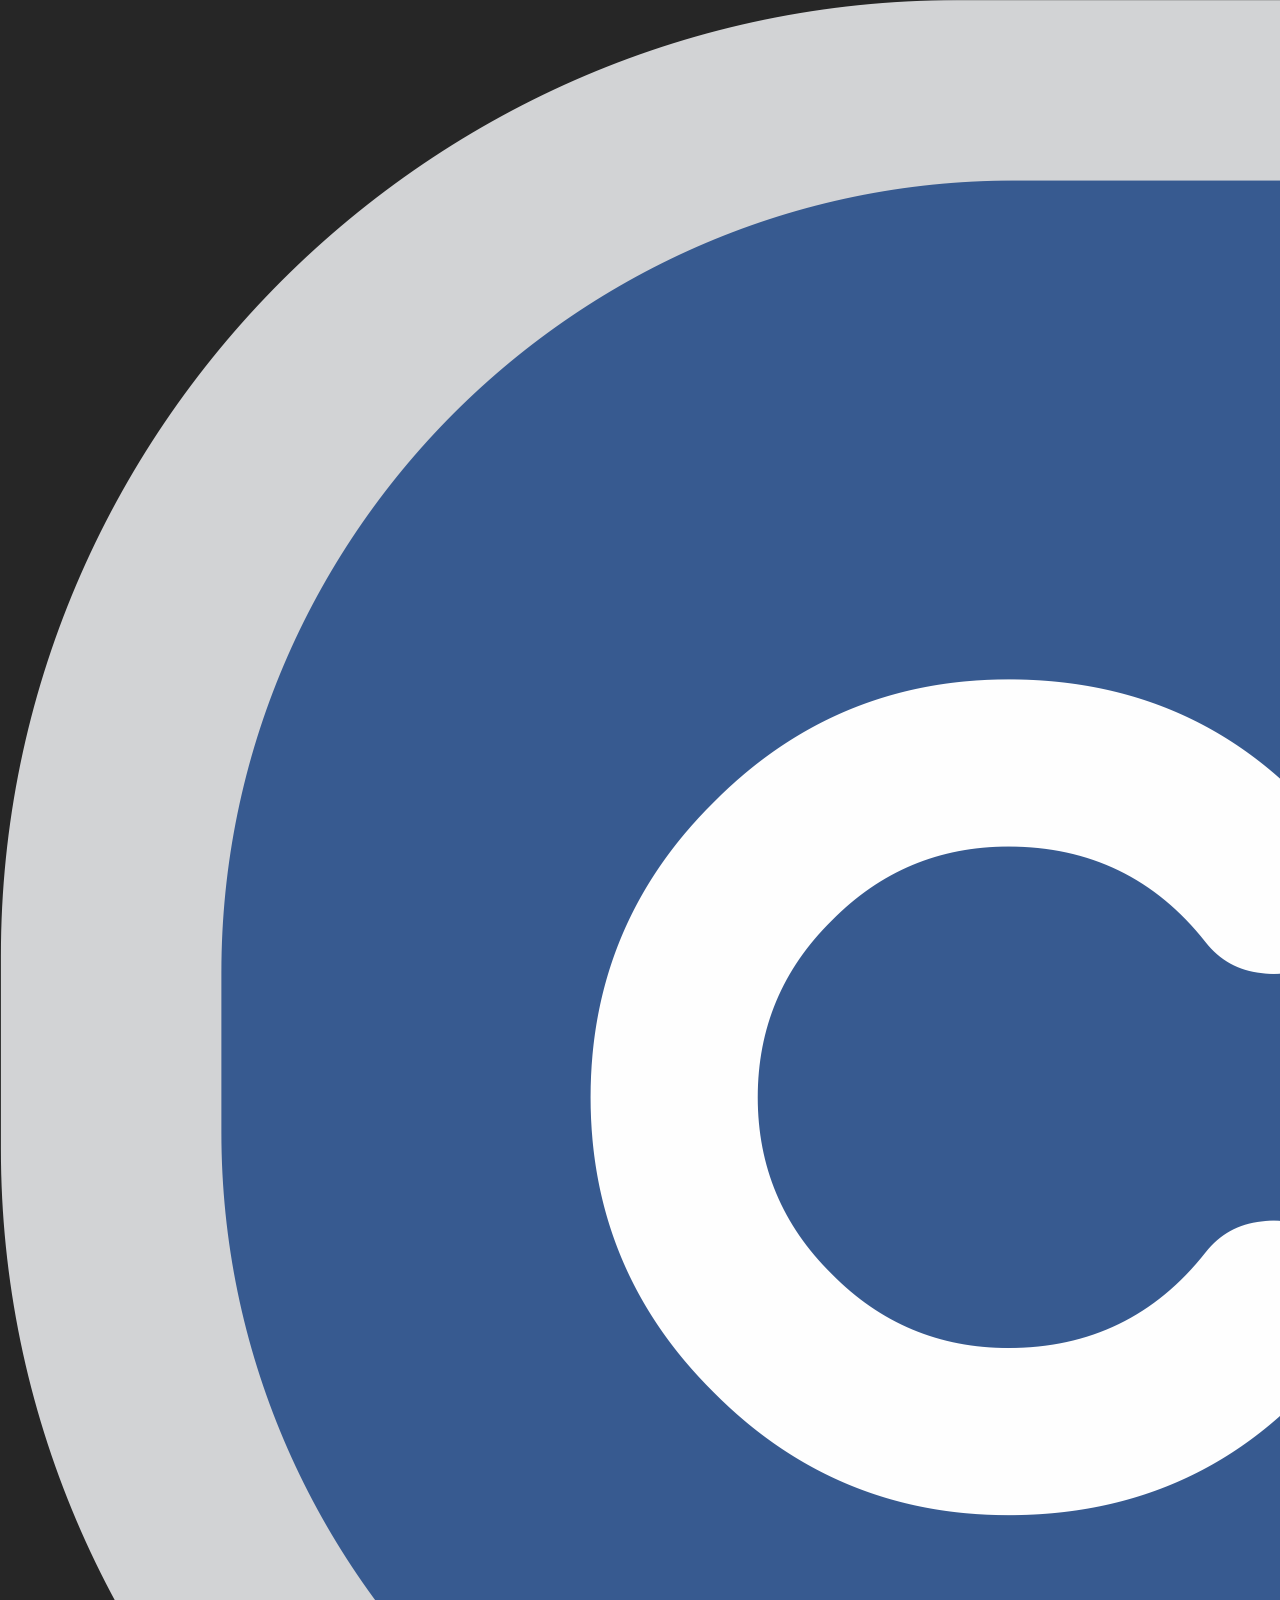
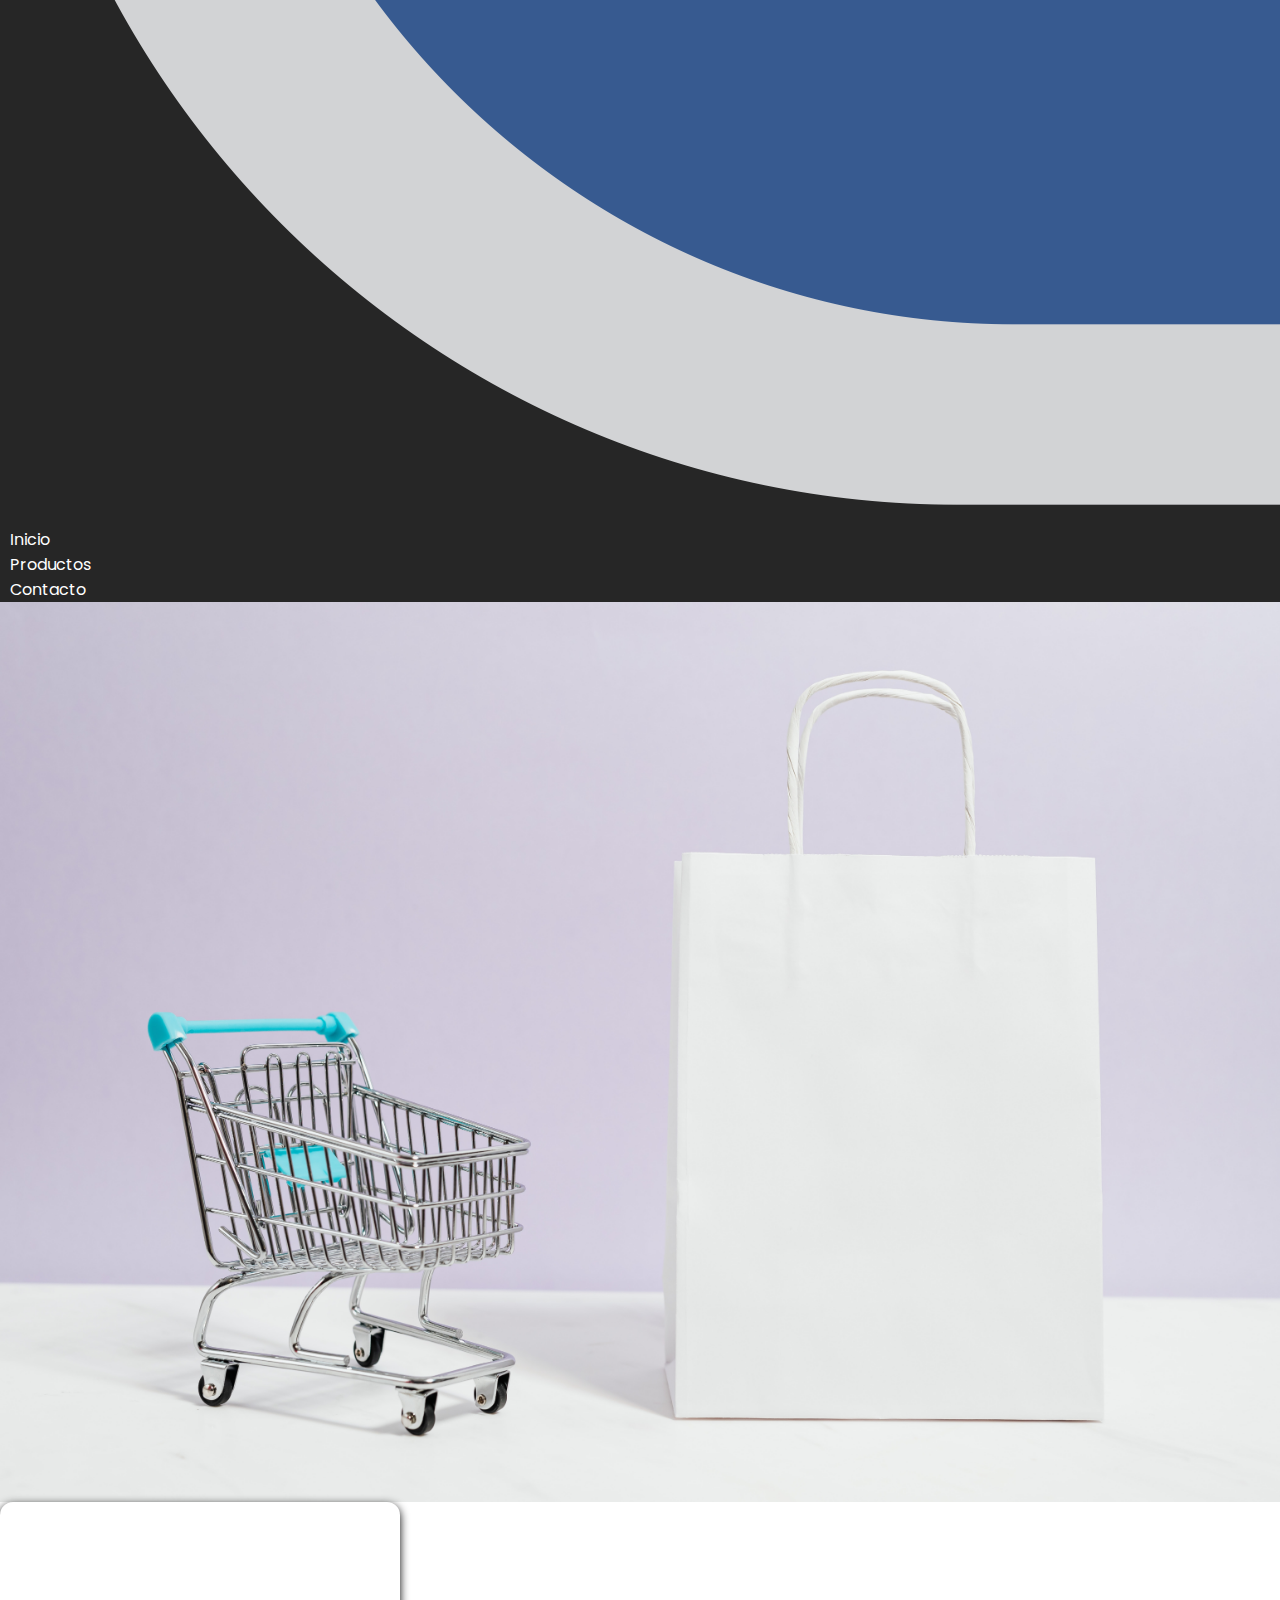
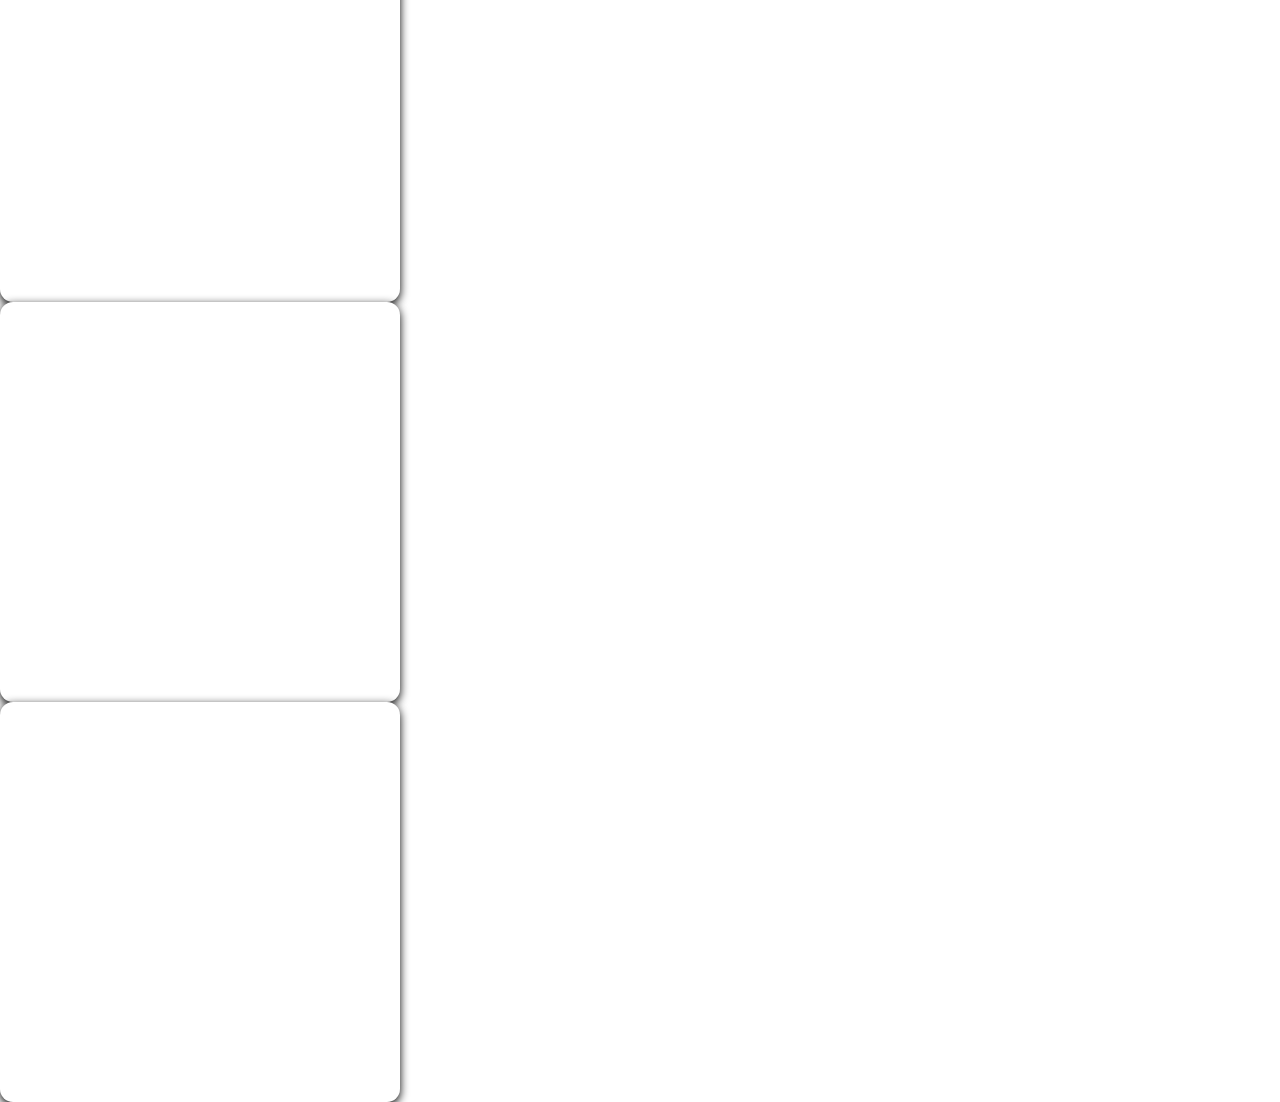
<file: index.html>
<!DOCTYPE html>
<html lang="es">

<head>
    <meta charset="UTF-8">
    <meta http-equiv="X-UA-Compatible" content="IE=edge">
    <meta name="viewport" content="width=device-width, initial-scale=1.0">
    <!--AOS-->
    <link href="https://unpkg.com/aos@2.3.1/dist/aos.css" rel="stylesheet">
    <link href="https://cdn.jsdelivr.net/npm/bootstrap@5.2.0/dist/css/bootstrap.min.css" rel="stylesheet"
        integrity="sha384-gH2yIJqKdNHPEq0n4Mqa/HGKIhSkIHeL5AyhkYV8i59U5AR6csBvApHHNl/vI1Bx" crossorigin="anonymous">
    <link rel="stylesheet" href="https://cdn.jsdelivr.net/npm/bootstrap-icons@1.9.1/font/bootstrap-icons.css">
    <link rel="stylesheet" href="styles/index.css">
    <title>Document</title>
</head>

<body class="container-fluid">
    <header>
       <div class="sidebar-container">
            <div class="icon-menu d-flex justify-content-end">
                <img src="./img/menu.png" class="img-fluid logo-bars" id="logo" alt="">
            </div>
            <nav class="sidebar active" id="menu" >
                <div class="menu" >
                    <ul class="links-container">
                        <li class="dashboar"><a href="#" class="nav-link">Inicio</a></li>
                        <li class="dashboar"><a href="pages/productos.html" class="nav-link">Productos</a></li>
                        <li class="dashboar"><a href="#" class="nav-link">Contacto</a></li>
                    </ul>
                </div>
            </nav>
        </div>
        <div class="navbar d-flex justify-content-around">
            <div class="img-container">
                <img src="./img/logo.png" class="img-fluid"  alt="">
            </div>
            <ul class="links-container list-unstyled d-flex justify-content-between">
                <li class="nav-li"><a href="#" class="nav-links ">Inicio</a></li>
                <li class="nav-li"><a href="pages/productos.html" class="nav-links ">Productos</a></li>
                <li class="nav-li"><a href="#" class="nav-links ">Contacto</a></li>
            </ul>
        </div>
    </header>
    <main>
        <div class="inicio">
            <h1 data-aos="fade-right" class="tittle text-light">Compra Seguro</h1>
        </div>
        <div class="cards-container d-flex justify-content-around mt-5">
            <div class="cards"></div>
            <div class="cards"></div>
            <div class="cards"></div>
        </div>
    </main>
    <footer>

    </footer>
    <script src="https://unpkg.com/aos@2.3.1/dist/aos.js"></script>
    <script>
        AOS.init();
      </script>
    <script src="https://cdn.jsdelivr.net/npm/bootstrap@5.2.0/dist/js/bootstrap.bundle.min.js"
        integrity="sha384-A3rJD856KowSb7dwlZdYEkO39Gagi7vIsF0jrRAoQmDKKtQBHUuLZ9AsSv4jD4Xa"
        crossorigin="anonymous"></script>
        <script src="/js/main.js"></script>
</body>

</html>
</file>
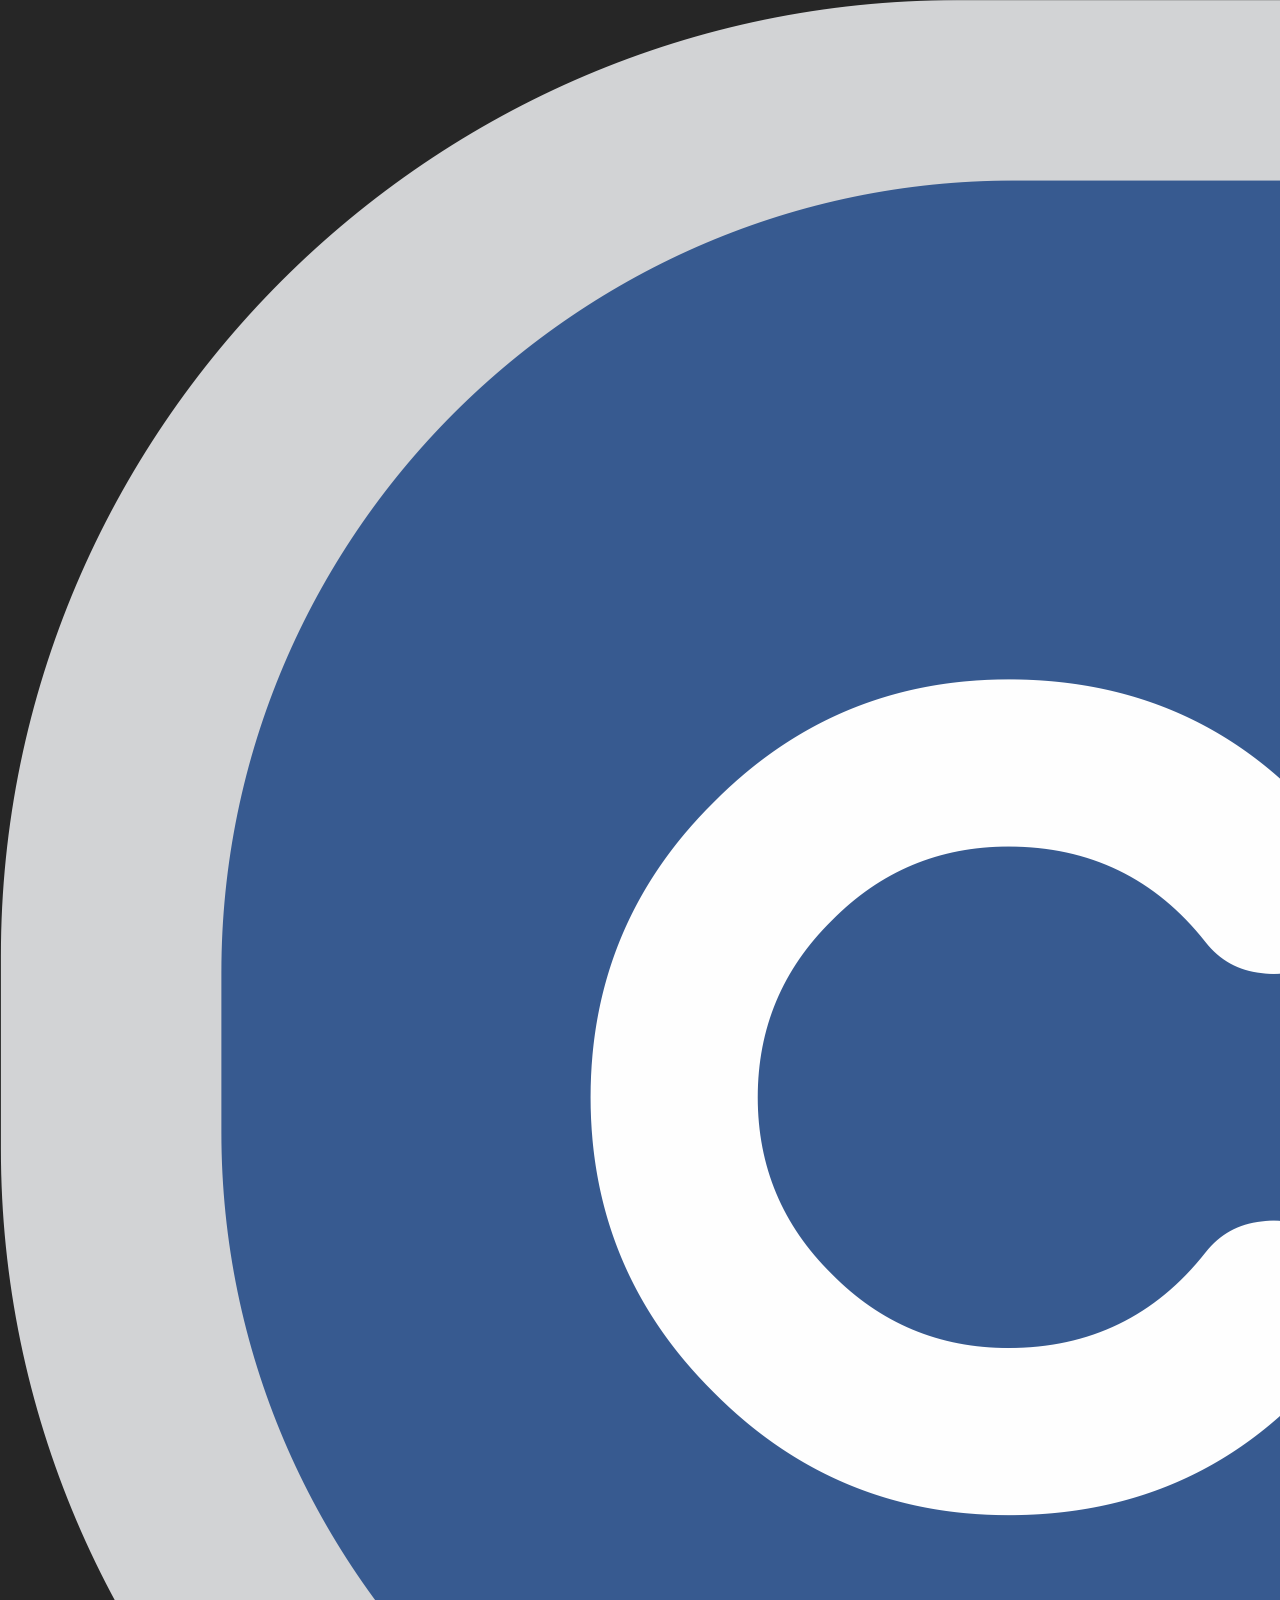
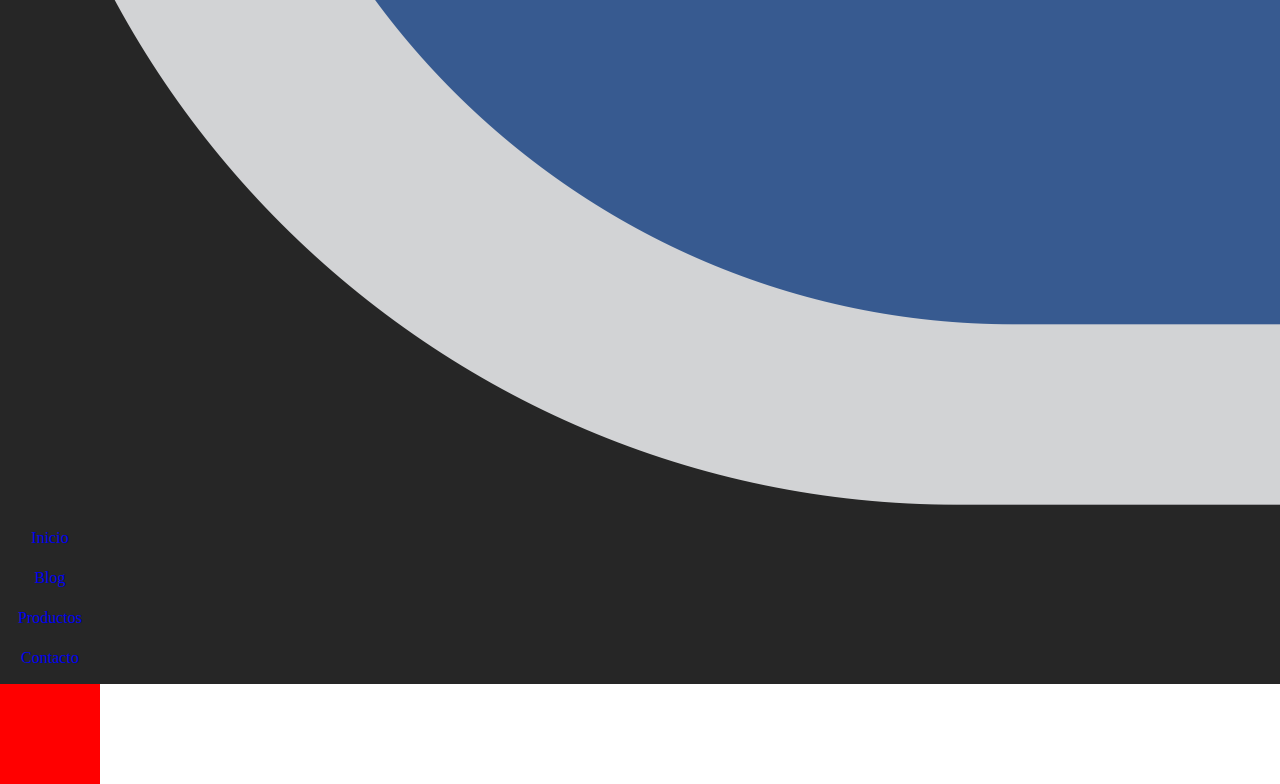
<file: ecommerce/index.html>
<!DOCTYPE html>
<html lang="en">

<head>
    <meta charset="UTF-8">
    <meta http-equiv="X-UA-Compatible" content="IE=edge">
    <meta name="viewport" content="width=device-width, initial-scale=1.0">
    <link href="https://cdn.jsdelivr.net/npm/bootstrap@5.2.0/dist/css/bootstrap.min.css" rel="stylesheet"
        integrity="sha384-gH2yIJqKdNHPEq0n4Mqa/HGKIhSkIHeL5AyhkYV8i59U5AR6csBvApHHNl/vI1Bx" crossorigin="anonymous">
    <link rel="stylesheet" href="https://cdn.jsdelivr.net/npm/bootstrap-icons@1.9.1/font/bootstrap-icons.css">
    <link rel="stylesheet" href="styles/index.css">
    <title>Document</title>
</head>

<body class="container-fluid">
    <header>
        <div class="sidebar-container">
            <div class="icon-menu d-flex justify-content-end">
                <img src="/img/menu.png" class="img-fluid logo-bars" id="logo" alt="">
            </div>
            <nav class="sidebar active" id="menu" >
                <div class="menu" >
                    <ul class="links-container">
                        <li class="dashboar"><a href="#" class="nav-link">Inicio</a></li>
                        <li class="dashboar"><a href="#" class="nav-link">Blog</a></li>
                        <li class="dashboar"><a href="/pages/productos.html" class="nav-link">Productos</a></li>
                        <li class="dashboar"><a href="#" class="nav-link">Contacto</a></li>
                    </ul>
                </div>
            </nav>
        </div>
        <div class="navbar d-flex justify-content-around">
            <div class="img-container">
                <img src="/img/logo.png" class="img-fluid" alt="">
            </div>
            <ul class="links-container list-unstyled d-flex justify-content-between">
                <li class="nav-li"><a href="#" class="nav-links text-light">Inicio</a></li>
                <li class="nav-li"><a href="#" class="nav-links text-light">Blog</a></li>
                <li class="nav-li"><a href="/pages/productos.html" class="nav-links text-light">Productos</a></li>
                <li class="nav-li"><a href="#" class="nav-links text-light">Contacto</a></li>
            </ul>
        </div>
    </header>
    <main>
        <div class="slider">
            
        </div>
    </main>
    <footer>

    </footer>
    <script src="https://cdn.jsdelivr.net/npm/bootstrap@5.2.0/dist/js/bootstrap.bundle.min.js"
        integrity="sha384-A3rJD856KowSb7dwlZdYEkO39Gagi7vIsF0jrRAoQmDKKtQBHUuLZ9AsSv4jD4Xa"
        crossorigin="anonymous"></script>
        <script src="/js/main.js"></script>
</body>

</html>
</file>
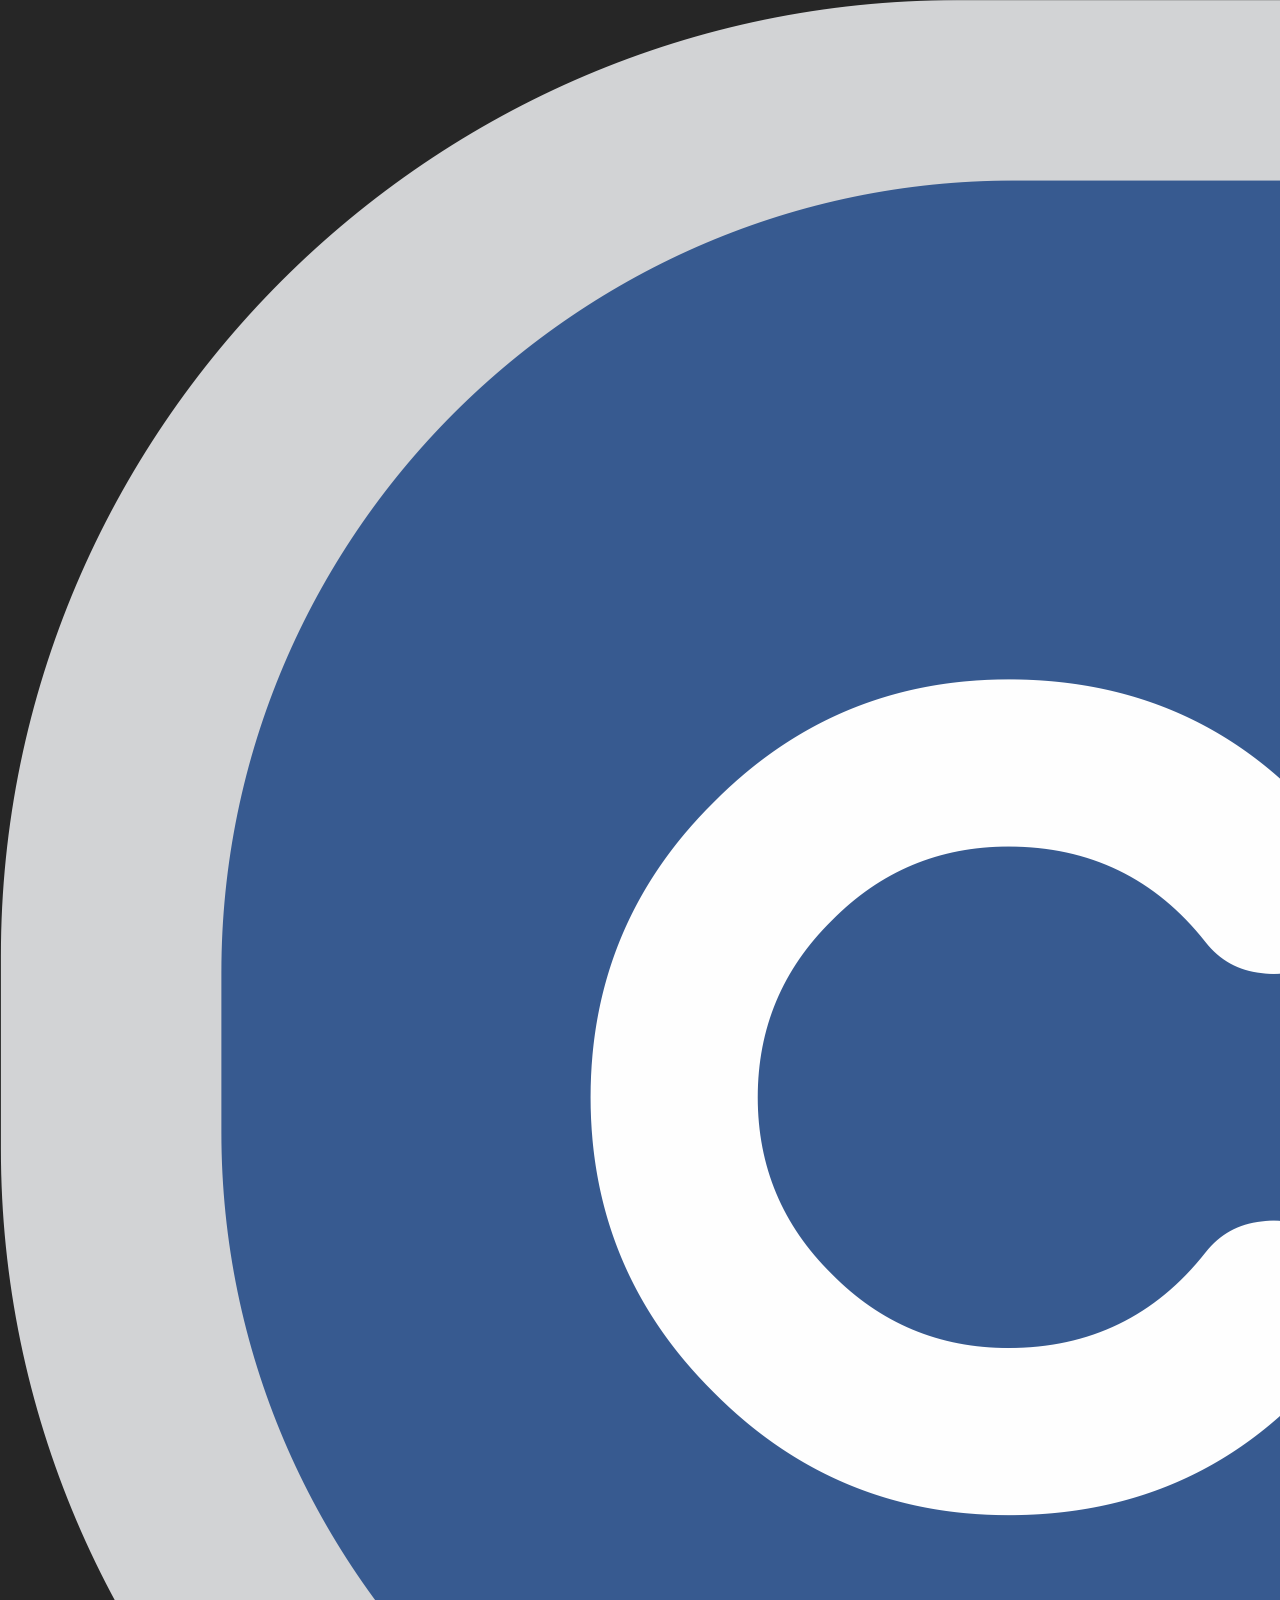
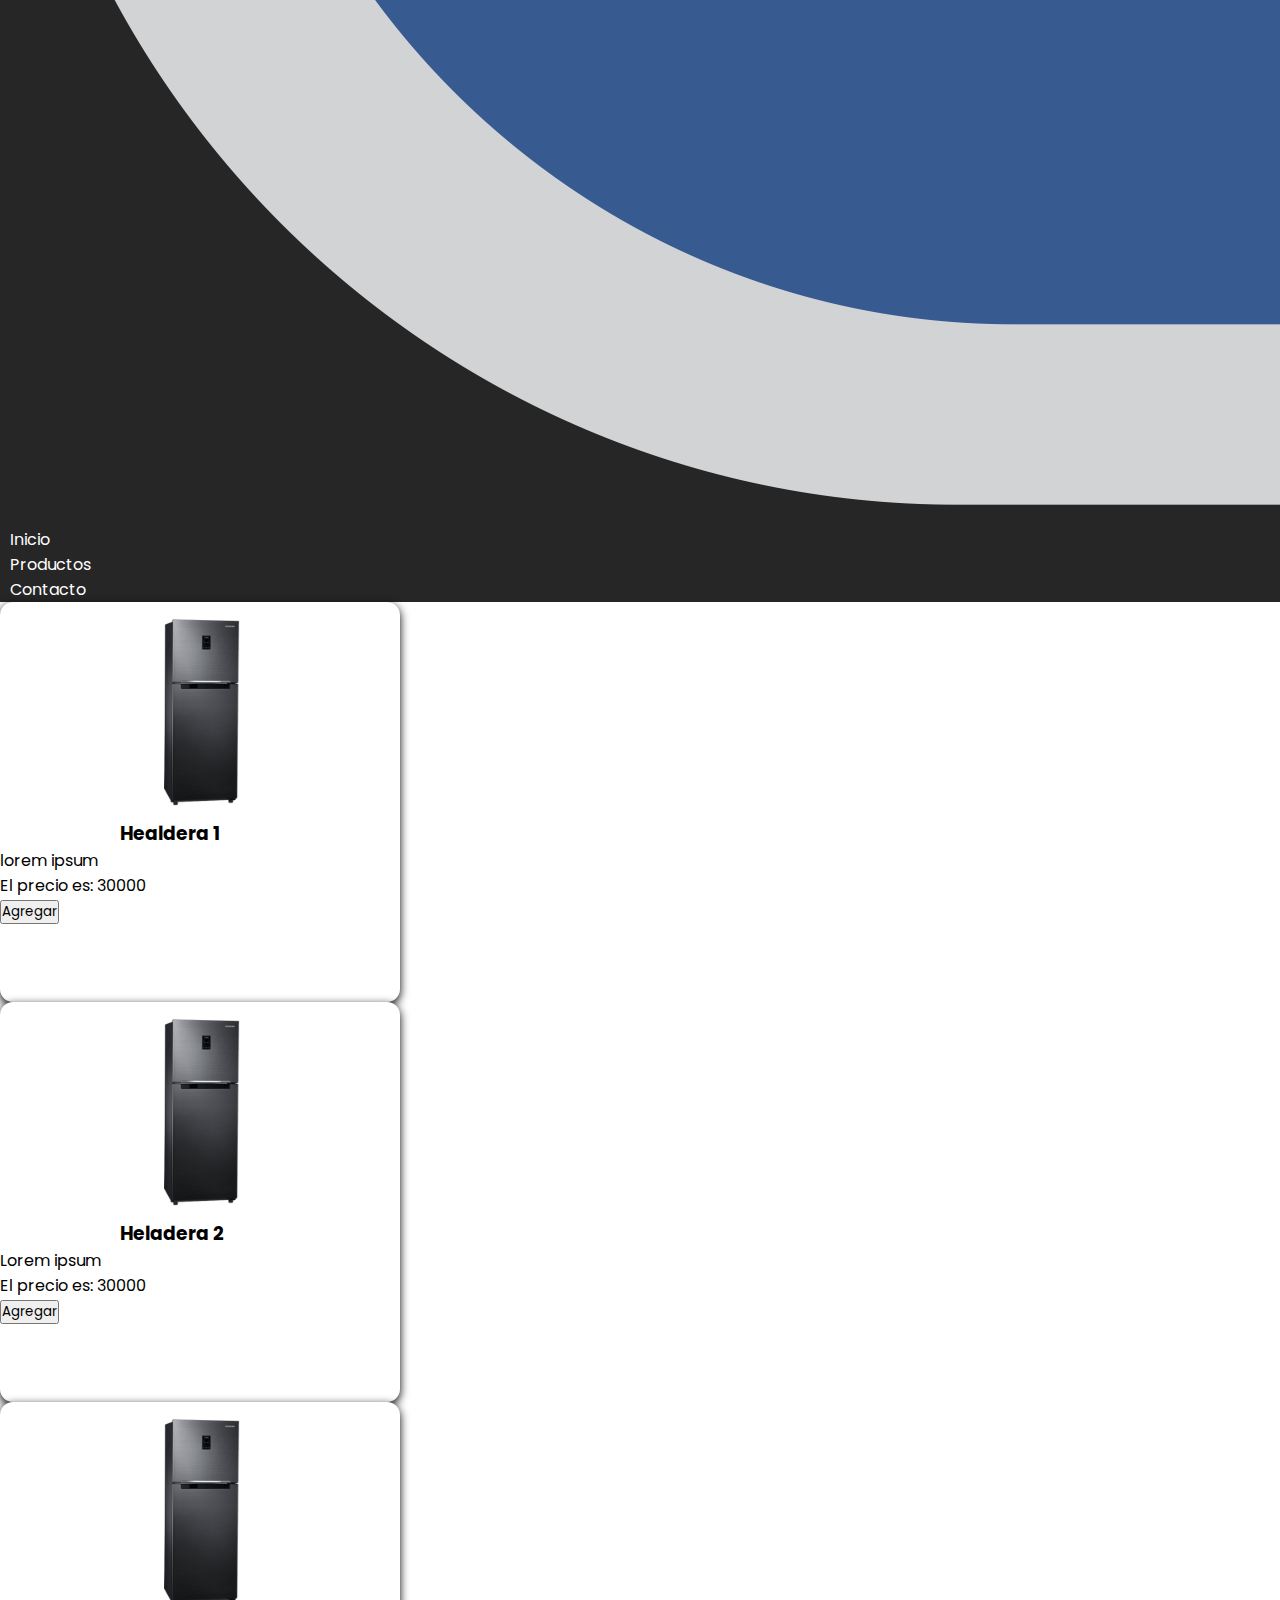
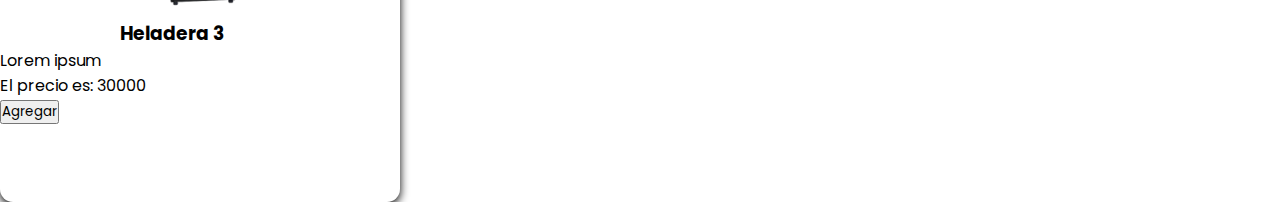
<file: pages/productos.html>
<!DOCTYPE html>
<html lang="es">

<head>
    <meta charset="UTF-8">
    <meta http-equiv="X-UA-Compatible" content="IE=edge">
    <meta name="viewport" content="width=device-width, initial-scale=1.0">
    <!--AOS-->
    <link href="https://unpkg.com/aos@2.3.1/dist/aos.css" rel="stylesheet">
    <link href="https://cdn.jsdelivr.net/npm/bootstrap@5.2.0/dist/css/bootstrap.min.css" rel="stylesheet"
        integrity="sha384-gH2yIJqKdNHPEq0n4Mqa/HGKIhSkIHeL5AyhkYV8i59U5AR6csBvApHHNl/vI1Bx" crossorigin="anonymous">
    <link rel="stylesheet" href="https://cdn.jsdelivr.net/npm/bootstrap-icons@1.9.1/font/bootstrap-icons.css">
    <link rel="stylesheet" href="../styles/index.css">
    <title>Document</title>
</head>

<body class="container-fluid">
    <header>
       <div class="sidebar-container">
            <div class="icon-menu d-flex justify-content-end">
                <img src="../img/menu.png" class="img-fluid logo-bars" id="logo" alt="">
            </div>
            <nav class="sidebar active" id="menu" >
                <div class="menu" >
                    <ul class="links-container">
                        <li class="dashboar"><a href="../index.html" class="nav-link">Inicio</a></li>
                        <li class="dashboar"><a href="#" class="nav-link">Productos</a></li>
                        <li class="dashboar"><a href="#" class="nav-link">Contacto</a></li>
                    </ul>
                </div>
            </nav>
        </div>
        <div class="navbar d-flex justify-content-around">
            <div class="img-container">
                <img src="../img/logo.png" class="img-fluid"  alt="">
            </div>
            <ul class="links-container list-unstyled d-flex justify-content-between">
                <li class="nav-li"><a href="../index.html" class="nav-links ">Inicio</a></li>
                <li class="nav-li"><a href="#" class="nav-links ">Productos</a></li>
                <li class="nav-li"><a href="#" class="nav-links ">Contacto</a></li>
            </ul>
        </div>
    </header>
    <main>
        <div id="contenedor" class="contenedor">
            <div id="cardsContainer" class="cards-container d-flex justify-content-around mt-5">
        </div>
        <div id="mostrar"></div>
    </main>
    <footer>

    </footer>
    <script src="https://unpkg.com/aos@2.3.1/dist/aos.js"></script>
    <script>
        AOS.init();
      </script>
    <script src="https://cdn.jsdelivr.net/npm/bootstrap@5.2.0/dist/js/bootstrap.bundle.min.js"
        integrity="sha384-A3rJD856KowSb7dwlZdYEkO39Gagi7vIsF0jrRAoQmDKKtQBHUuLZ9AsSv4jD4Xa"
        crossorigin="anonymous"></script>
        <script src="../js/main.js"></script>
        <script src="../js/functions.js"></script>
</body>

</html>
</file>
<file: styles/index.css>
@import url("https://fonts.googleapis.com/css2?family=Poppins:wght@700&display=swap");
* {
  padding: 0;
  margin: 0;
  box-sizing: border-box;
  font-family: "Poppins", sans-serif;
}

.container-fluid {
  padding: 0px;
}

@media (min-width: 769px) {
  .sidebar-container {
    display: none;
  }
}
.icon-menu {
  z-index: 99;
  margin: 0px 10px 0px 30px;
  padding-top: 10px;
}
.icon-menu .logo-bars {
  cursor: pointer;
  width: 50px;
}

.active {
  transform: translateX(-700px);
}

.sidebar {
  transition: all 0.3s;
  top: 0;
  left: 0;
  position: fixed;
  border-top-right-radius: 20px;
  border-bottom-right-radius: 20px;
  width: 50%;
  height: 100vh;
  background-color: rgba(0, 0, 0, 0.85);
  z-index: 100;
}
.sidebar .menu {
  margin-top: 30%;
  height: 100vh;
}
.sidebar .menu .links-container {
  list-style: none;
}
.sidebar .menu .links-container .dashboar:hover {
  background-color: #eb248c;
  border-top-left-radius: 40px;
  border-bottom-left-radius: 40px;
  transition: all 0.5s ease;
}
.sidebar .menu .links-container .nav-link {
  color: #fff;
  text-decoration: none;
  padding: 10px;
}

.navbar {
  background-color: rgba(0, 0, 0, 0.85);
  width: 100%;
  z-index: 1;
  height: 15%;
}
.navbar .img-container {
  width: 100px;
}
.navbar .links-container {
  width: 40%;
  margin-top: 15px;
}
.navbar .links-container .nav-links {
  color: #fff;
  text-decoration: none;
  padding: 10px;
  text-align: center;
  transition: all 0.2s ease-in-out;
}
.navbar .links-container .nav-links:hover {
  color: #eb248c;
}

.inicio {
  top: 0;
  background-image: url(../img/fondo.jpg);
  background-size: cover;
  width: 100%;
  height: 100vh;
}
.inicio .tittle {
  padding-left: 10%;
  padding-top: 20%;
  font-size: 5.5em;
  text-shadow: 3px 3px 4px rgb(0, 0, 0);
}

.cards-container {
  width: 100%;
  height: 70vh;
  background-color: #fff;
}

.cards {
  width: 400px;
  height: 400px;
  background-color: #fff;
  box-shadow: 0px 3px 10px #000;
  border-radius: 13px;
}
.cards .img-cards {
  height: 200px;
  margin-top: 10px;
  margin-left: 25%;
}

.cardTittle {
  margin-left: 30%;
}

.btn-perso {
  margin-left: 25%;
}/*# sourceMappingURL=index.css.map */
</file>
<file: ecommerce/styles/index.css>
* {
  padding: 0;
  margin: 0;
  box-sizing: border-box;
}

.container-fluid {
  padding: 0px;
  overflow: hidden;
}

@media (min-width: 769px) {
  .sidebar-container {
    display: none;
  }
}
.icon-menu {
  z-index: 99;
  margin: 0px 10px 0px 30px;
  padding-top: 10px;
}
.icon-menu .logo-bars {
  cursor: pointer;
  width: 50px;
}

.active {
  transform: translateX(-700px);
}

.sidebar {
  transition: all 0.3s;
  top: 0;
  left: 0;
  position: fixed;
  border-top-right-radius: 20px;
  border-bottom-right-radius: 20px;
  width: 50%;
  height: 100vh;
  background-color: rgba(0, 0, 0, 0.85);
  z-index: 100;
}
.sidebar .menu {
  margin-top: 30%;
  height: 100vh;
}
.sidebar .menu .links-container {
  list-style: none;
}
.sidebar .menu .links-container .dashboar:hover {
  background-color: #eb248c;
  border-top-left-radius: 40px;
  border-bottom-left-radius: 40px;
  transition: all 0.5s ease;
}
.sidebar .menu .links-container .nav-link {
  color: #fff;
  text-decoration: none;
  padding: 10px;
}

.navbar {
  background-color: rgba(0, 0, 0, 0.85);
  width: 100%;
  z-index: 1;
  height: 15%;
}
.navbar .img-container {
  width: 100px;
}
.navbar .links-container {
  width: 50%;
  margin-top: 15px;
}
.navbar .links-container .nav-links {
  text-decoration: none;
  padding: 10px;
  text-align: center;
}
.navbar .links-container .nav-li {
  padding-top: 5px;
  text-align: center;
  width: 100px;
  height: 40px;
  transition: all 0.2s ease-in-out;
}
.navbar .links-container .nav-li:hover {
  background-color: #eb248c;
  border-radius: 7px;
  color: rgba(0, 0, 0, 0.85);
}
.navbar .links-container .nav-links:hover {
  color: #000;
}

.slider {
  background-color: red;
  width: 100px;
  height: 100px;
}/*# sourceMappingURL=index.css.map */
</file>
